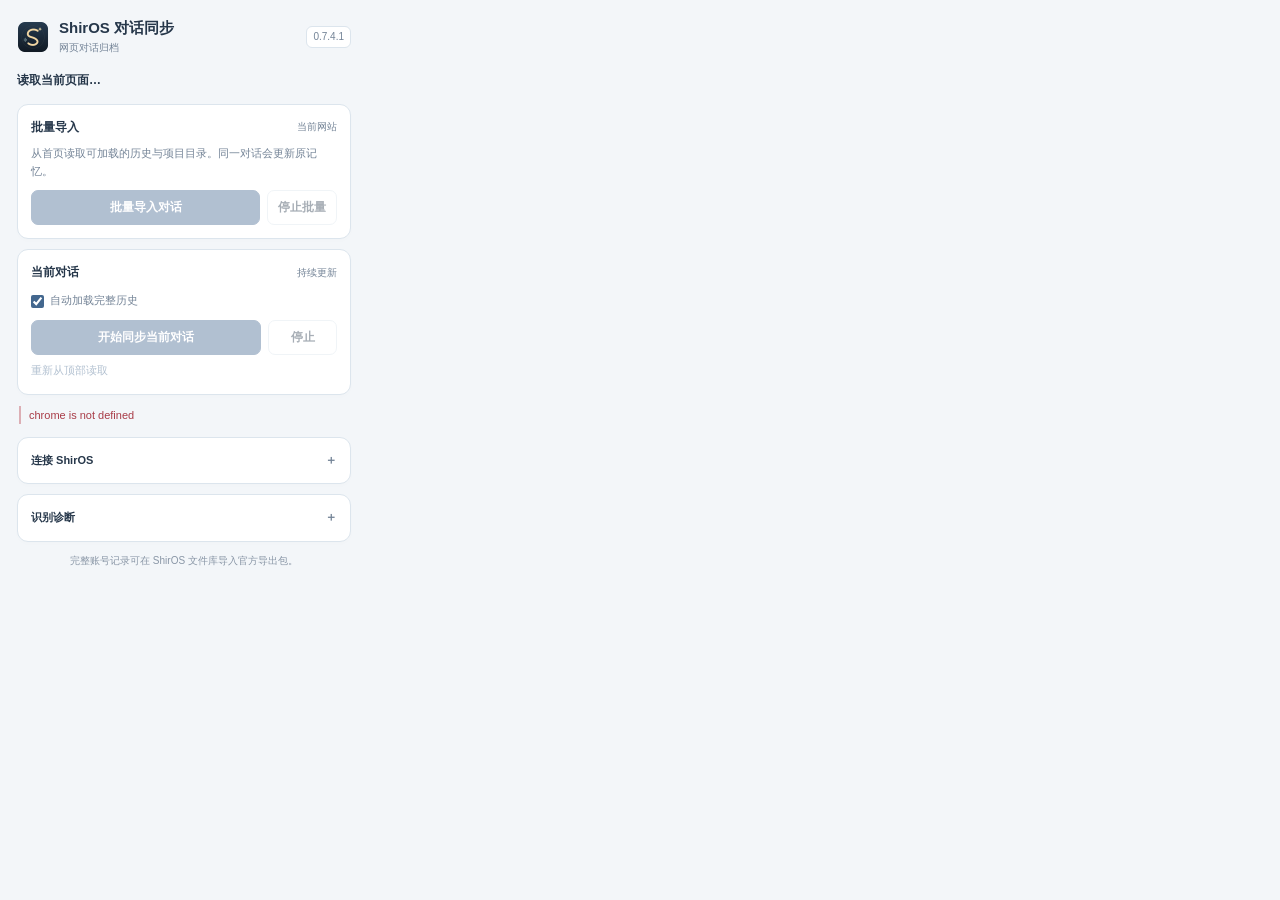
<file: desktop/gpt-sync/popup.html>
<!doctype html><html lang="zh-CN"><head><meta charset="utf-8"><meta name="viewport" content="width=device-width,initial-scale=1"><title>ShirOS 对话同步</title><link rel="stylesheet" href="popup.css"><script src="popup.js" defer></script></head><body>
<header class="brand"><img src="icon.png" width="32" height="32" alt=""><div><h1>ShirOS 对话同步</h1><span>网页对话归档</span></div><small>0.7.4.1</small></header>
<p id="current" class="current">读取当前页面…</p>
<p id="memory-title" class="hint" aria-label="记忆标题"></p>
<section class="card bulk-card"><div class="section-heading"><h2>批量导入</h2><span class="caption">当前网站</span></div><p class="hint">从首页读取可加载的历史与项目目录。同一对话会更新原记忆。</p><div class="actions"><button id="all" disabled class="primary">批量导入对话</button><button id="all-stop" disabled>停止批量</button></div><progress id="bulk-progress" max="1" value="0" hidden aria-label="批量导入进度"></progress><p id="bulk-status" class="status" role="status" aria-live="polite" hidden></p></section>
<section id="single-sync" class="card"><div class="section-heading"><h2>当前对话</h2><span class="caption">持续更新</span></div><label class="check"><input id="auto-scroll" type="checkbox" checked><span>自动加载完整历史</span></label><div class="actions"><button id="start" disabled class="primary">开始同步当前对话</button><button id="stop" disabled>停止</button></div><button id="scroll" disabled class="text-button">重新从顶部读取</button></section>
<section class="state-panel" aria-label="采集状态"><div id="role-counts" class="metrics" hidden><div><strong id="user-count">0</strong><span>提问</span></div><div><strong id="assistant-count">0</strong><span>回答</span></div></div><p id="status" class="status" role="status" aria-live="polite"></p></section>
<details class="card connection"><summary>连接 ShirOS</summary><label for="pairing">粘贴设置页生成的配对信息</label><textarea id="pairing" rows="4" spellcheck="false" placeholder="配对信息仅保存在本机扩展中"></textarea><button id="save" class="primary">保存配对</button><p class="hint">已有授权可在 ShirOS 设置中重新生成配对。</p></details>
<details class="card diagnostic"><summary>识别诊断</summary><p class="hint">版本、结构、角色计数与滚动位置，不含对话正文。</p><button id="copy-diagnostics">复制识别诊断</button><pre id="diagnostics"></pre></details>
<footer>完整账号记录可在 ShirOS 文件库导入官方导出包。</footer>
</body></html>
</file>
<file: desktop/gpt-sync/popup.css>
body{width:330px;margin:0;padding:18px;font:13px 'Segoe UI','Microsoft YaHei',sans-serif;color:#273747;background:#f8fafc}h1{font-size:17px;margin:0 0 12px}p{line-height:1.7}details{border:1px solid #dce4ed;border-radius:9px;padding:12px;margin-bottom:16px}summary{cursor:pointer}label{display:block;margin:10px 0}textarea{box-sizing:border-box;width:100%;border:1px solid #dce4ed;border-radius:7px;padding:8px;font:11px monospace}button{border:1px solid #dce4ed;border-radius:7px;padding:8px 12px;background:white;color:#273747;cursor:pointer}button:disabled{opacity:.45}.actions{display:flex;gap:8px;margin:12px 0}.actions button{flex:1}#start,#save{background:#3f638f;color:white;border-color:#3f638f}.hint{font-size:11px;color:#7b8898}#status{font-size:12px;overflow-wrap:anywhere}.check{display:flex;gap:6px;align-items:center}
pre{white-space:pre-wrap;overflow-wrap:anywhere;font-size:11px}#bulk-status{font-size:11px;overflow-wrap:anywhere}#all{background:#3f638f;color:white;border-color:#3f638f}
:root{color-scheme:light;--ink:#26374a;--muted:#748497;--line:#dce5ed;--accent:#43678e;--danger:#a83b47}*{box-sizing:border-box}body{width:368px;padding:17px;font:12px/1.6 'Segoe UI','Microsoft YaHei',sans-serif;color:var(--ink);background:#f3f6f9}
.brand{display:flex;align-items:center;gap:10px;margin-bottom:13px}.brand img{border-radius:9px}.brand div{flex:1;min-width:0}.brand h1{font-size:15px;line-height:1.4;margin:0;font-weight:650}.brand span,.brand small{font-size:10px;color:var(--muted)}.brand small{border:1px solid var(--line);padding:2px 6px;border-radius:6px;background:#fff}.current{margin:0 0 13px;font-size:12px;font-weight:600;display:-webkit-box;-webkit-line-clamp:2;-webkit-box-orient:vertical;overflow:hidden;overflow-wrap:anywhere}
.card{padding:13px;border:1px solid var(--line);border-radius:11px;background:#fff;margin:0 0 10px;box-shadow:0 2px 5px #23395103}.section-heading{display:flex;align-items:center;justify-content:space-between;gap:8px}.section-heading h2{font-size:12px;margin:0;font-weight:650}.caption{font-size:10px;color:var(--muted)}.hint{font-size:11px;color:var(--muted);margin:7px 0 10px;line-height:1.65}
button{font:inherit;font-weight:600;min-height:33px;border:1px solid var(--line);border-radius:7px;padding:7px 10px;color:var(--ink);transition:background .15s,border-color .15s}button:hover:enabled{background:#f0f5fa;border-color:#b4c5d6}button:disabled{opacity:.4;cursor:default}.primary{background:var(--accent);color:#fff;border-color:var(--accent)}#all:hover:enabled,#start:hover:enabled,#save:hover:enabled{background:#365778;border-color:#365778}.actions{gap:7px;margin:10px 0 0}.actions button:first-child{flex:1}.actions button:last-child{flex:0 0 auto;min-width:69px}.text-button{border:0;background:transparent;min-height:25px;padding:7px 0 0;color:var(--accent);font-size:11px;font-weight:500}.text-button:hover:enabled{background:transparent;border:0;color:#24476d}.check{margin:10px 0 0;font-size:11px;color:var(--muted)}input[type=checkbox]{accent-color:var(--accent);margin:0;width:13px;height:13px}
.state-panel{margin:11px 2px 13px}.metrics{display:grid;grid-template-columns:1fr 1fr;gap:8px;margin-bottom:8px}.metrics>div{display:flex;align-items:baseline;gap:6px;padding:7px 11px;border-radius:8px;background:#e9eff5}.metrics strong{font-size:18px;line-height:1.2;font-variant-numeric:tabular-nums;font-weight:600}.metrics span{color:var(--muted);font-size:10px}.status,#status{font-size:11px;overflow-wrap:anywhere;margin:8px 0 0;line-height:1.7;color:var(--muted)}.status[data-error=true]{color:var(--danger)!important;border-left:2px solid #dcafb5;padding-left:8px}.status:empty{display:none}
summary{font-size:11px;font-weight:600;list-style:none;display:flex;align-items:center;justify-content:space-between}summary::after{content:'＋';color:var(--muted);font-size:12px}details[open]>summary::after{content:'－'}summary::-webkit-details-marker{display:none}details label{font-size:11px;color:var(--muted);margin:10px 0 6px}textarea{resize:vertical;min-height:86px;border-color:var(--line);padding:9px;font:10px/1.5 Consolas,monospace;background:#f8fafc;color:var(--ink);margin-bottom:8px}textarea::placeholder{color:#8b99a8}pre{font:10px/1.5 Consolas,monospace;max-height:180px;overflow:auto;margin:10px 0 0;padding:8px;border-radius:7px;background:#f4f7fa;color:#526578}
progress{display:block;width:100%;height:4px;border:0;border-radius:4px;overflow:hidden;margin:11px 0 0;background:#e8eef4}progress::-webkit-progress-bar{background:#e8eef4}progress::-webkit-progress-value{background:#7193b6;border-radius:4px}footer{color:#8996a6;font-size:10px;text-align:center;line-height:1.6;margin:11px 5px 0}:focus-visible{outline:2px solid #92b3d4;outline-offset:3px}[hidden]{display:none!important}::-webkit-scrollbar{width:3px}::-webkit-scrollbar-thumb{background:#c6d0da;border-radius:4px}@media(prefers-reduced-motion:reduce){button{transition:none}}
</file>
